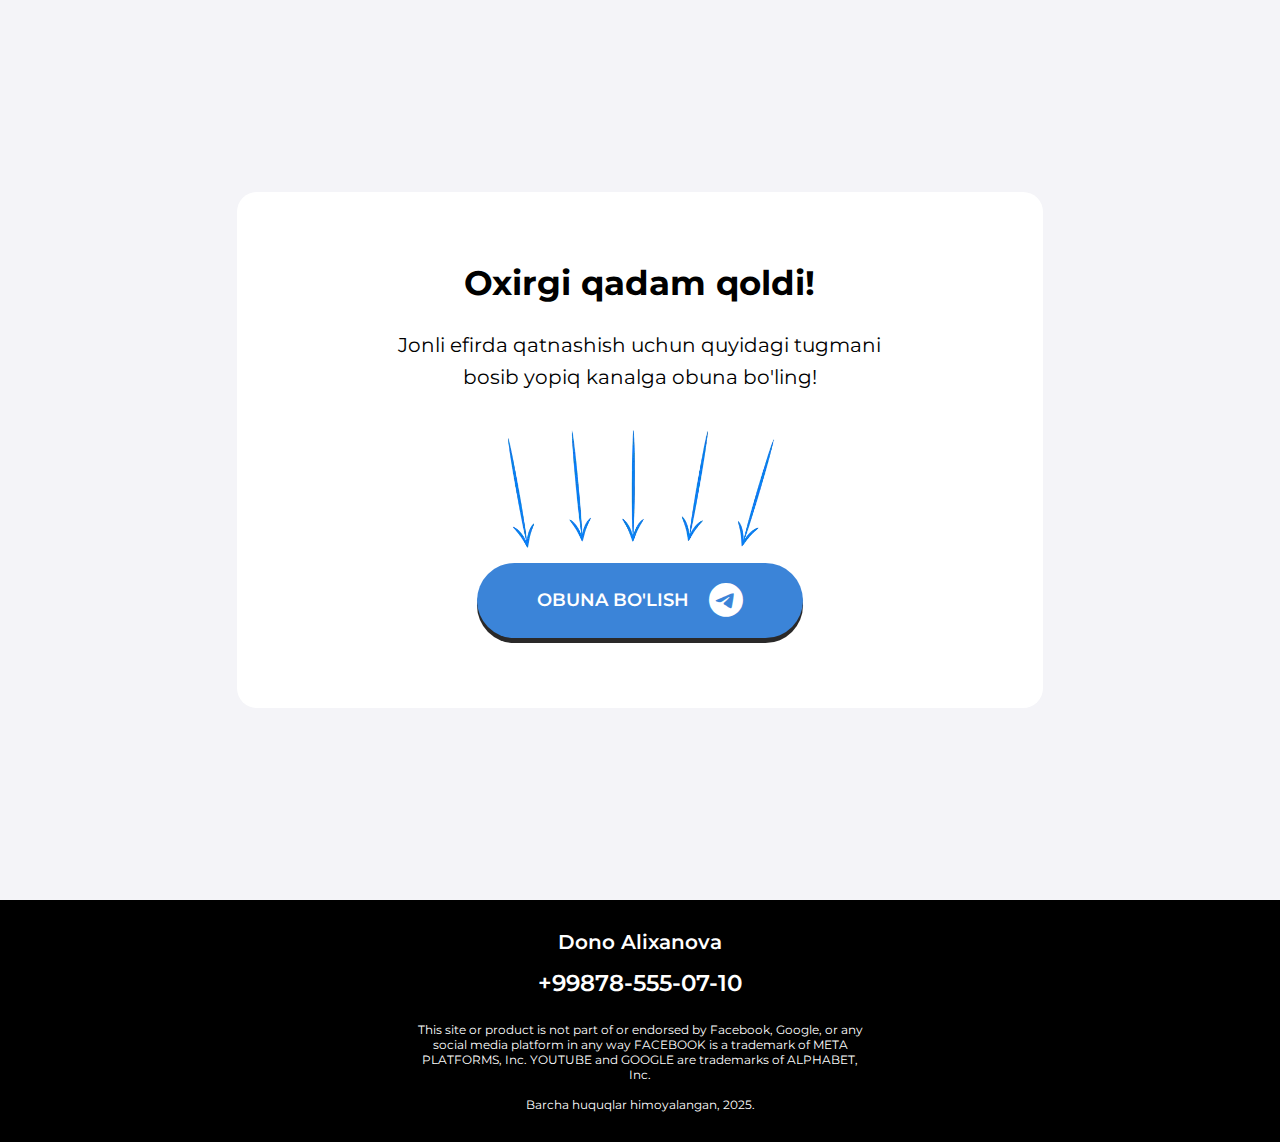
<file: thank-you/index.html>
<!DOCTYPE html>
<html lang="en">

<head>
    <meta charset="UTF-8">
    <meta name="viewport" content="width=device-width, initial-scale=1.0">
    <link rel="stylesheet" href="https://cdnjs.cloudflare.com/ajax/libs/font-awesome/6.5.0/css/all.min.css">
    <link href="https://fonts.googleapis.com/css2?family=Montserrat:wght@400;700;900&display=swap" rel="stylesheet">
    <link rel="stylesheet" href="../thankss/thanks-link/thank.css">
    <title>RAHMAT</title>
</head>

<body>
    <div class="container">
        <div class="section-1">
            <div class="text">
                <div class="main-text-h1">
                    <h1>Oxirgi qadam qoldi!</h1>
                </div>
                <div class="main-text-list">
                    <ul>
                        <li>Jonli efirda qatnashish uchun quyidagi tugmani bosib yopiq kanalga obuna bo'ling!</li>
                        <img src="../thankss/thanks-pic/STERLKA.webp" alt="">
                    </ul>
                </div>
                <div class="main-button">
                    <button onclick="window.open('https://t.me/+-71hFSUZQBEyMTU6', '_blank');">OBUNA BO'LISH <i
                            class="fa-brands fa-telegram" style="margin-left: 20px; font-size: 35px;"></i></button>
                </div>
            </div>
        </div>
    </div>

    <div class="footer">
        <div class="footer-text">
            <span class="D-name">Dono Alixanova</span>
            <br>
            <a href="tel:+99878 555 07 10"><button>+99878-555-07-10</button></a>
            <ul>
                <li>This site or product is not part of or endorsed by Facebook, Google, or any social media platform in
                    any way FACEBOOK is a trademark of META PLATFORMS, Inc. YOUTUBE and GOOGLE are trademarks of
                    ALPHABET, Inc.</li>
            </ul>
            <p>Barcha huquqlar himoyalangan, 2025.</p>
        </div>
    </div>


    <script src="../thankss/thanks-link/thank.js"></script>
</body>

</html>
</file>
<file: thankss/thanks-link/thank.css>
* {
    margin: 0;
    padding: 0;
    box-sizing: border-box;
    color: white;
    font-family: "Montserrat", Arial, sans-serif;
}

.container {
    position: relative;
    width: 90%;
    margin: auto;
}

@media screen and (min-width: 0px) and (max-width: 299px)  {
    
}

/* mobile */
@media screen and (min-width: 300px) and (max-width: 750px) {
    .container {
        height: 100vh;
    }
    body {
        background-color: #f4f4f8;
        display: flex;
        flex-direction: column;
        align-items: center;
        justify-content: center;
    }
    .text {
        background-color: #fff;
        border-radius: 15px;
        margin-top: 50px;
        margin-bottom: 100px;
        padding: 50px 20px;
        text-align: center;
    }
    .main-text-h1 h1 {
        font-size: 23px;
        margin-bottom: 15px;
        color: #000;
    }
    .main-text-li ul {
        display: flex;
        flex-direction: column;
        align-items: center;
        justify-content: center;
    }
    .main-text-list li {
        line-height: 1.5;
        font-size: 16px;
        list-style: none;
        display: flex;
        align-items: center;
        margin-bottom: 25px;
        color: #000;
    }
    .main-text-list li:last-child {
        margin-bottom: 50px;
    }
    .main-text-list img {
        width: 80%;
    }
    .main-button {
        display: flex;
        align-items: center;
        justify-content: center;
    }
    .main-button button {
        display: flex;
        align-items: center;
        justify-content: center;
        padding: 15px 55px;
        border-radius: 50px;
        border: none;
        background-color: #3b84d8;
        font-size: 14px;
        font-weight: 600;
        box-shadow: 0px 5px 0px 0px #2a2929;
    }
    .main-button button:hover {
        cursor: pointer;
    }
    .mobile-img {
        display: flex;
        justify-content: center;
    }

    /* footer */
    .footer {
        padding: 40px 0px;
        background-color: #000;
        font-family: Arial, sans-serif;
    }
    .footer-text {
        color: #fff;
        text-align: center;
        width: 80%;
        margin: auto;
    }
    .D-name {
        font-weight: 600;
        font-size: 20px;
    }
    .footer-text button {
        font-size: 26px;
        padding: 10px 10px;
        text-align: center;
        font-weight: 600;
        outline: none;
        background: none;
        border: none;
        margin: 5px 0px 0px 0px;
    }
    .footer-text button:hover {
        cursor: pointer;
    }
    .footer-text ul li {
        font-size: 12px;
        text-align: center !important;
        margin: 10px 0px !important;
        list-style: none;
    }
    .footer-text p {
        margin-top: 15px !important;
        font-size: 12px;
    }

    .desktop-img {
        display: none;
    }
}

/* desktop */
@media screen and (min-width: 750px) and (max-width: 1900px) {
    body {
        background-position: center;
        background-color: #f4f4f8;
    }
    .section-1 {
        display: flex;
        align-items: center;
        justify-content: center;
        flex-direction: column;
        height: 100vh;
    }
    .text {
        background-color: #fff;
        width: 70%;
        display: flex;
        justify-content: center;
        flex-direction: column;
        align-items: center;
        border-radius: 20px;
        padding: 70px 0px;
    }
    .main-text {
        margin-bottom: 25px;
        font-size: 18px;
        position: relative;
        height: 35px;
        display: flex;
        align-items: center;
        border: 1px solid red;
        align-items: center;
        border-radius: 20px;
        width: 360px;
    }

    .main-text-h1 h1 {
        font-weight: 700;
        font-size: 40px;
        margin-bottom: 25px;
        color: #000;
        font-size: 34px;
    }
    .main-text-list ul {
        display: flex;
        justify-content: center;
        align-items: center;
        flex-direction: column;
    }
    .main-text-list li {
        line-height: 1.6;
        text-align: center;
        width: 60%;
        font-size: 20px;
        list-style: none;
        display: flex;
        align-items: center;
        margin-bottom: 10px;
        color: #000;
    }
    .main-text-list img {
        margin-top: 20px;
        margin-bottom: 5px;
        width: 330px;
    }
    .main-button button {
        display: flex;
        align-items: center;
        justify-content: center;
        padding: 20px 60px;
        border-radius: 50px;
        border: none;
        background-color: #3b84d8;
        font-size: 18px;
        font-weight: 600;
        box-shadow: 0px 5px 0px 0px #2a2929;
    }
    .main-button button:hover {
        cursor: pointer;
    }
    .img-button:hover {
        cursor: pointer;
    }

    /* footer */
    .footer {
        padding: 30px 0px;
        background-color: #000;
    }
    .footer-text {
        color: #fff;
        text-align: center;
        width: 35%;
        margin: auto;
    }
    .D-name {
        font-weight: 600;
        font-size: 20px;
    }
    .footer-text button {
        font-weight: 600;
        font-size: 23px;
        padding: 15px 0px;
        text-align: center;
        font-weight: 600;
        outline: none;
        background: none;
        border: none;
    }
    .footer-text button:hover {
        cursor: pointer;
    }
    .footer-text ul li {
        font-size: 12px;
        text-align: center !important;
        margin: 10px 0px;
        list-style: none;
    }
    .footer-text p {
        margin-top: 15px !important;
        font-size: 12px;
    }
}
</file>
